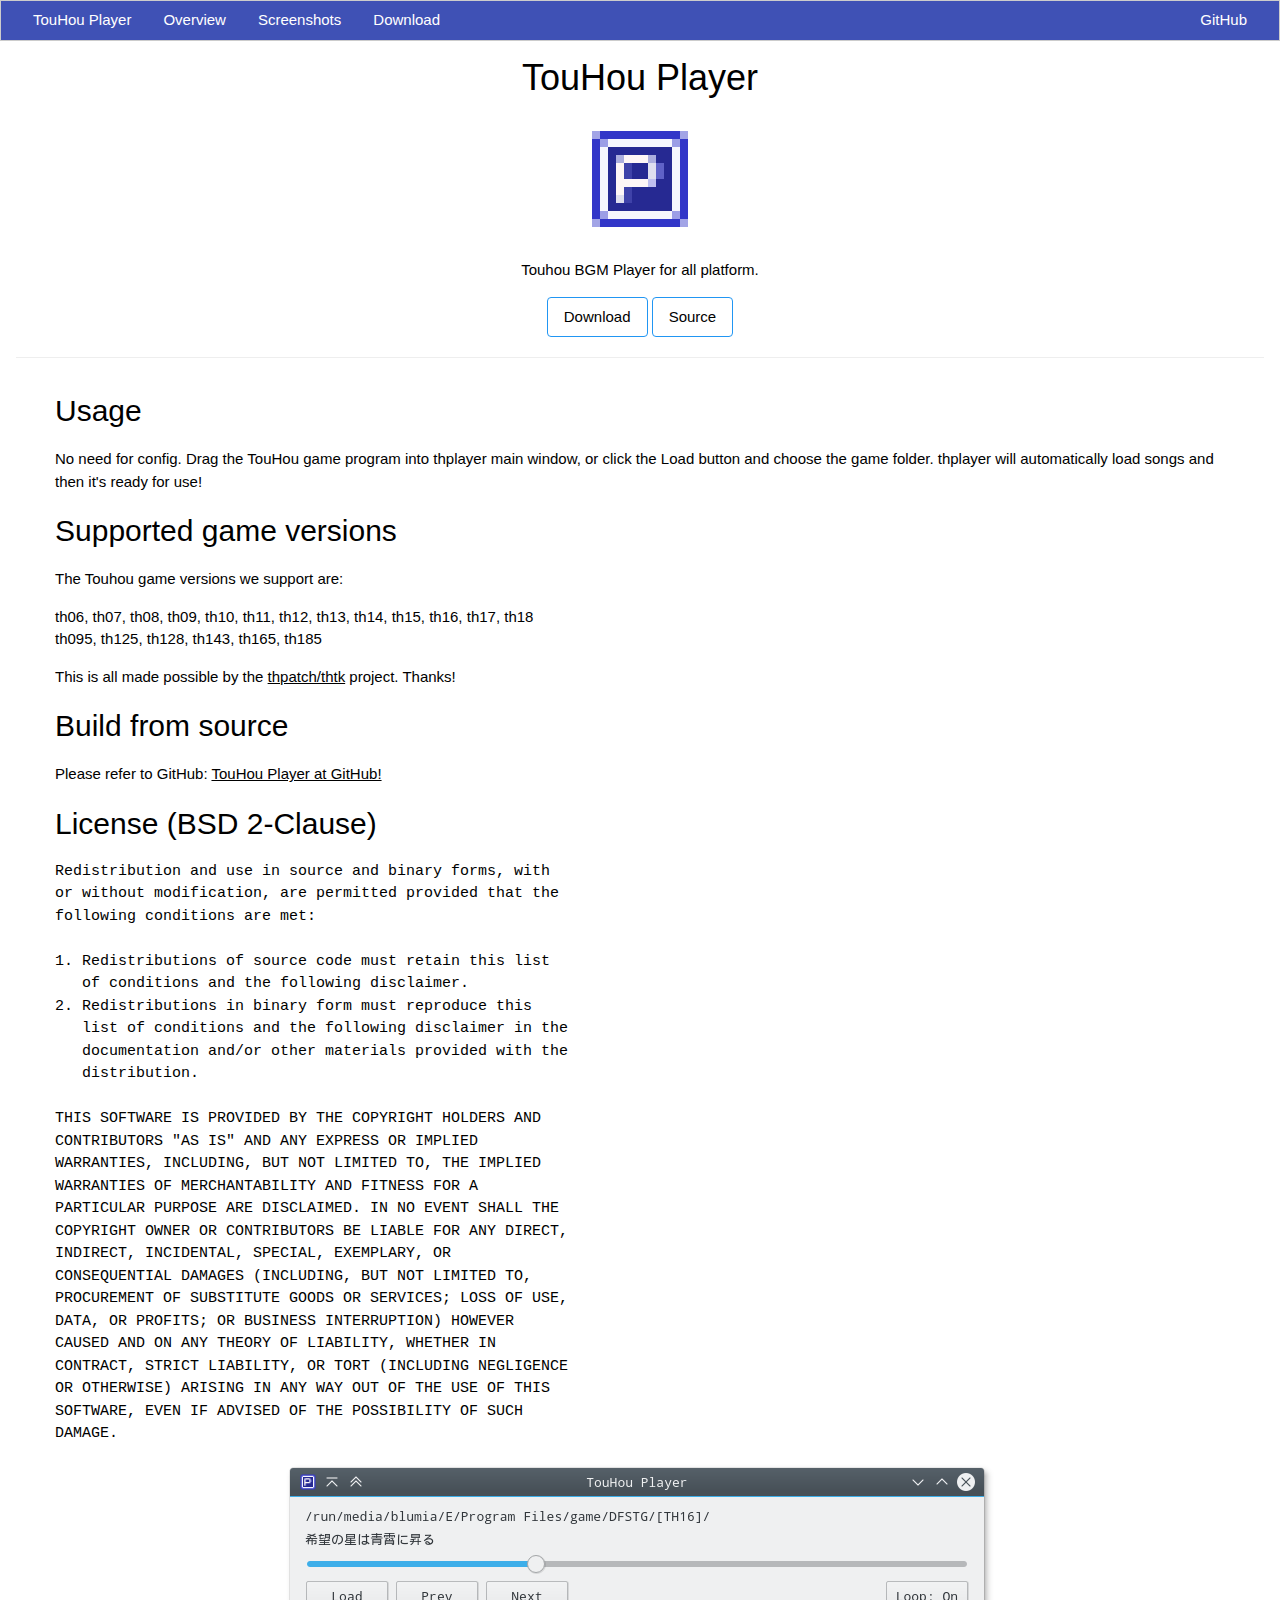
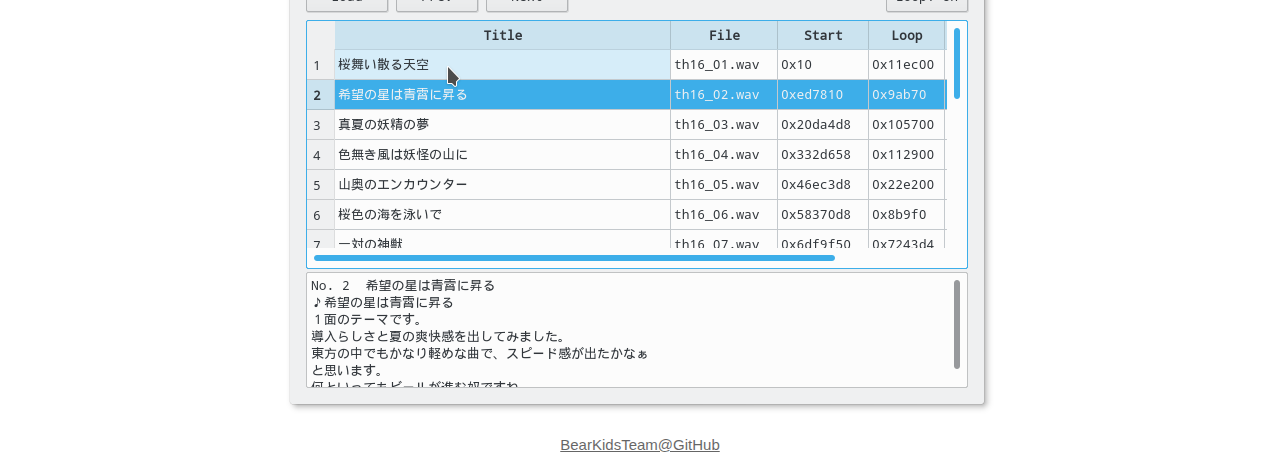
<file: index.html>
<!DOCTYPE html>
<html>
<head>
	<title>TouHou Player</title>
	<link rel="icon" href="./favicon.ico" />
	<link type="text/css" href="./w3.css" rel="stylesheet">
	<link type="text/css" href="./site.css" rel="stylesheet">
	<script src="./moon.min.js"></script>
</head>
<body>
<div class="w3-bar w3-border w3-indigo">
	<div class="w3-container">
		<button class="w3-bar-item w3-indigo">TouHou Player</button>
		<a href="#" class="w3-bar-item w3-button">Overview</a>
		<a href="./screenshots.html" class="w3-bar-item w3-button">Screenshots</a>
		<a href="./download.html" class="w3-bar-item w3-button">Download</a>
		<a href="https://github.com/BearKidsTeam/thplayer" class="w3-bar-item w3-button w3-hover-black w3-right">GitHub</a>
	</div>
</div>
	<div id="app1" class="w3-container">
		<div class="w3-center">
			<h1>TouHou Player</h1>
			<img src="./img/thplayer.png" style="width:128px"><br/>
			<p>Touhou BGM Player for all platform.</p>
		</div>
		<div class="w3-row w3-center">
			<a href="./download.html" class="w3-btn w3-white w3-border w3-border-blue w3-round">Download</a>
			<a href="https://github.com/BearKidsTeam/thplayer" class="w3-btn w3-white w3-border w3-border-blue w3-round">Source</a>
		</div>
		<hr/>
		<div class="w3-row bl-container"><!--?-->
			<div m-if="osname === 'mac'">
				<p><em>Please notice that <code>thplayer</code> doesn't support Mac for now.</em></p>
				<p>If you would like to help us make it possible run under Mac, fell free to send us a Pull Request or patch!</p>
			</div>
			<h2>Usage</h2>
			<p>No need for config. Drag the TouHou game program into thplayer main window, or click the Load button and choose the game folder. thplayer will automatically load songs and then it's ready for use!</p>
			<h2>Supported game versions</h2>
			<p>The Touhou game versions we support are:</p>
			<p>th06, th07, th08, th09, th10, th11, th12, th13, th14, th15, th16, th17, th18<br>th095, th125, th128, th143, th165, th185</p>
			<p>This is all made possible by the <a href="https://github.com/thpatch/thtk/">thpatch/thtk</a> project. Thanks!</p>
			<h2>Build from source</h2>
			<p>Please refer to GitHub: <a href="https://github.com/BearKidsTeam/thplayer">TouHou Player at GitHub!</a></p>
			<h2>License (BSD 2-Clause)</h2>
<pre><code>Redistribution and use in source and binary forms, with
or without modification, are permitted provided that the
following conditions are met:

1. Redistributions of source code must retain this list
   of conditions and the following disclaimer.
2. Redistributions in binary form must reproduce this
   list of conditions and the following disclaimer in the
   documentation and/or other materials provided with the
   distribution.

THIS SOFTWARE IS PROVIDED BY THE COPYRIGHT HOLDERS AND
CONTRIBUTORS "AS IS" AND ANY EXPRESS OR IMPLIED
WARRANTIES, INCLUDING, BUT NOT LIMITED TO, THE IMPLIED
WARRANTIES OF MERCHANTABILITY AND FITNESS FOR A
PARTICULAR PURPOSE ARE DISCLAIMED. IN NO EVENT SHALL THE
COPYRIGHT OWNER OR CONTRIBUTORS BE LIABLE FOR ANY DIRECT,
INDIRECT, INCIDENTAL, SPECIAL, EXEMPLARY, OR
CONSEQUENTIAL DAMAGES (INCLUDING, BUT NOT LIMITED TO,
PROCUREMENT OF SUBSTITUTE GOODS OR SERVICES; LOSS OF USE,
DATA, OR PROFITS; OR BUSINESS INTERRUPTION) HOWEVER
CAUSED AND ON ANY THEORY OF LIABILITY, WHETHER IN
CONTRACT, STRICT LIABILITY, OR TORT (INCLUDING NEGLIGENCE
OR OTHERWISE) ARISING IN ANY WAY OUT OF THE USE OF THIS
SOFTWARE, EVEN IF ADVISED OF THE POSSIBILITY OF SUCH
DAMAGE.
</code></pre>
		</div>
		<div class="w3-row w3-center">
			<img m-if="osname === 'windows'" src="./img/win.png" style="max-width: 100%" alt="Windows"/>
			<img m-if="osname === 'linux'" src="./img/linux.png" style="max-width: 100%" alt="Linux"/>
			<img m-if="osname === 'mac'" src="./img/macos.png" style="max-width: 100%" alt="macOS"/>
		</div>
	</div>
	<div class="w3-container">
		<p class="w3-opacity w3-center"><a href="https://github.com/BearKidsTeam">BearKidsTeam@GitHub</a></p>
	</div>
	<script src="./site.js"></script>
</body>
</html>
</file>
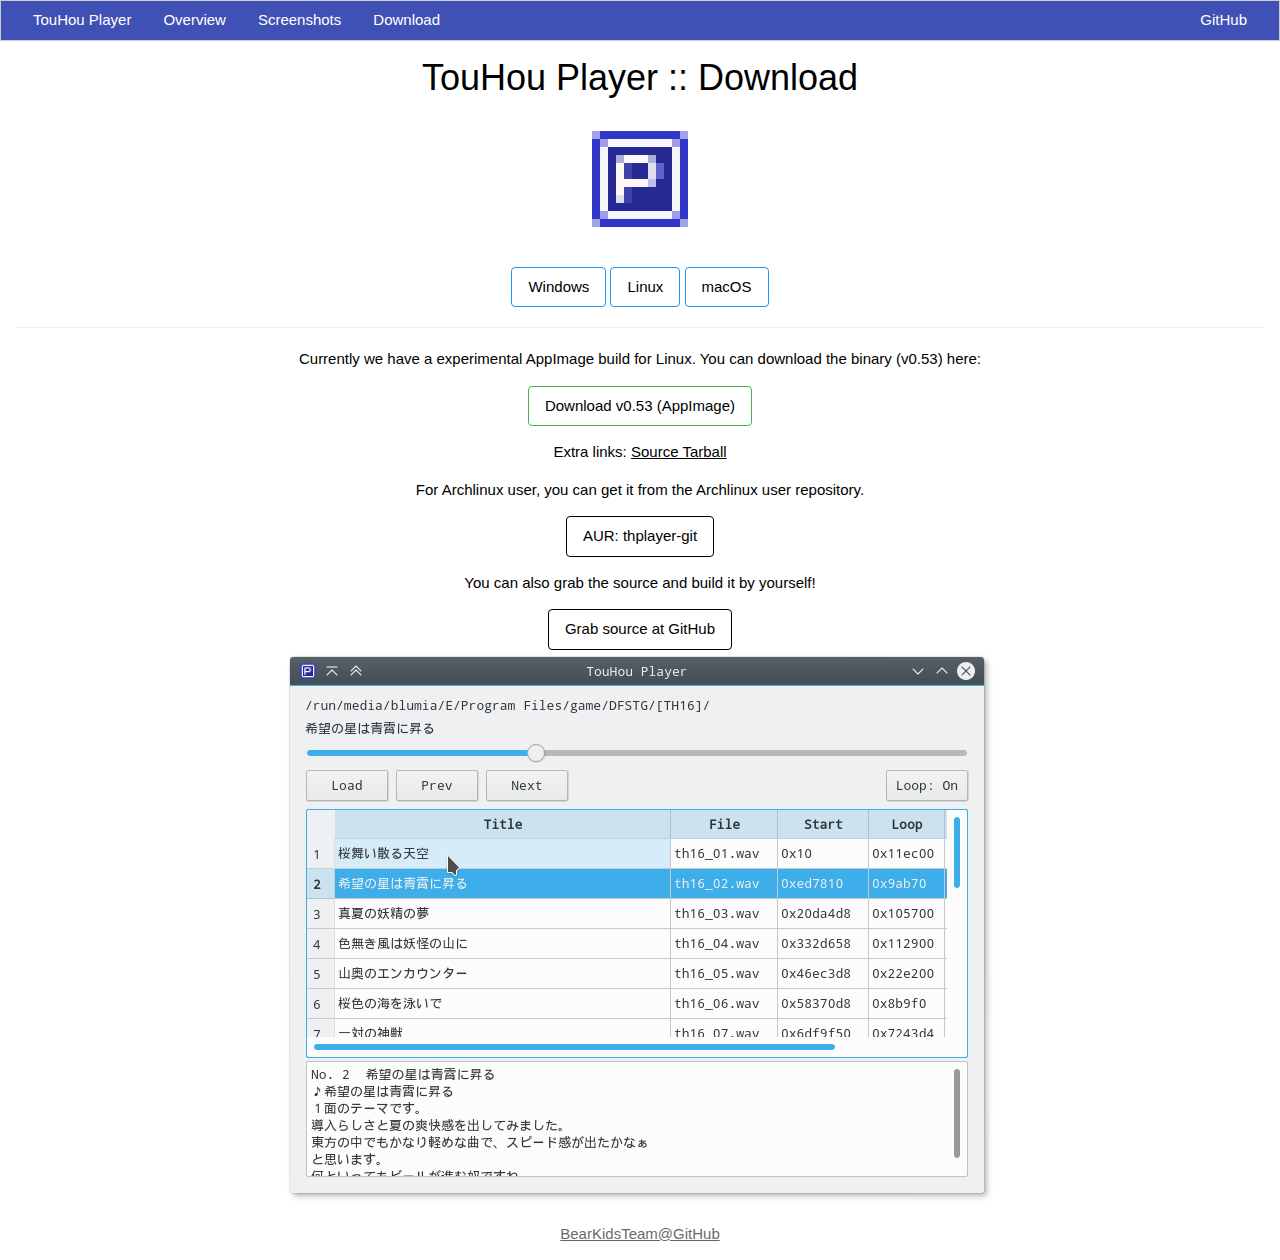
<file: download.html>
<!DOCTYPE html>
<html>
<head>
	<title>TouHou Player</title>
	<link rel="icon" href="./favicon.ico" />
	<link type="text/css" href="./w3.css" rel="stylesheet">
	<link type="text/css" href="./site.css" rel="stylesheet">
	<script src="./moon.min.js"></script>
</head>
<body>
<div class="w3-bar w3-border w3-indigo">
	<div class="w3-container">
		<button class="w3-bar-item w3-indigo">TouHou Player</button>
		<a href="./index.html" class="w3-bar-item w3-button">Overview</a>
		<a href="./screenshots.html" class="w3-bar-item w3-button">Screenshots</a>
		<a href="#" class="w3-bar-item w3-button">Download</a>
		<a href="https://github.com/BearKidsTeam/thplayer" class="w3-bar-item w3-button w3-hover-black w3-right">GitHub</a>
	</div>
</div>
	<div id="app1" class="w3-container">
		<div class="w3-center">
			<h1>TouHou Player :: Download</h1>
			<img src="./img/thplayer.png" style="width:128px"><br/><br/>
		</div>
		<div class="w3-row w3-center">
			<button m-on:click="setos('windows')" class="w3-btn w3-white w3-border w3-border-blue w3-round">Windows</button>
			<button m-on:click="setos('linux')" class="w3-btn w3-white w3-border w3-border-blue w3-round">Linux</button>
			<button m-on:click="setos('mac')" class="w3-btn w3-white w3-border w3-border-blue w3-round">macOS</button>
		</div>
		<div class="w3-row w3-center">
			<hr/>
			<div m-if="osname === 'windows'">
				<p>Currently we have a experimental build for Windows. You can download the binary (v0.53) here:</p>
				<a href="https://github.com/BearKidsTeam/thplayer/releases/download/v0.53/thplayer-v0.53-Windows-x86_64-static.zip" class="w3-btn w3-white w3-border w3-border-green w3-round">Download v0.53 (Portable Zip)</a>
				<p>Extra links: <!--a href="https://go.microsoft.com/fwlink/?LinkId=746572">MSVCRT 2017 64-bit</a> |--> <a href="https://github.com/BearKidsTeam/thplayer/archive/v0.53.tar.gz">Source Tarball</a></p>
				<p>You can also grab the source code and build it by your self!</p>
				<a href="https://github.com/BearKidsTeam/thplayer" class="w3-btn w3-white w3-border w3-border-black w3-round">Grab source at GitHub</a>
			</div>
			<div m-if="osname === 'linux'">
				<p>Currently we have a experimental AppImage build for Linux. You can download the binary (v0.53) here:</p>
				<a href="https://github.com/BearKidsTeam/thplayer/releases/download/v0.53/thplayer-v0.53-Linux-x86_64-AppImage.zip" class="w3-btn w3-white w3-border w3-border-green w3-round">Download v0.53 (AppImage)</a>
				<p>Extra links: <a href="https://github.com/BearKidsTeam/thplayer/archive/v0.35.tar.gz">Source Tarball</a></p>
				<p>For Archlinux user, you can get it from the Archlinux user repository.</p>
				<a href="https://aur.archlinux.org/packages/thplayer-git/" class="w3-btn w3-white w3-border w3-border-black w3-round">AUR: thplayer-git</a>
				<p>You can also grab the source and build it by yourself!</p>
				<a href="https://github.com/BearKidsTeam/thplayer" class="w3-btn w3-white w3-border w3-border-black w3-round">Grab source at GitHub</a>
			</div>
			<div m-if="osname === 'mac'">
				<p>We don't have a regular stable binary package release for now, so it's recommended to grab the source and build it by yourself!</p>
				<a href="https://github.com/BearKidsTeam/thplayer" class="w3-btn w3-white w3-border w3-border-black w3-round">Grab source at GitHub</a>
				<p>There is an <b>outdated</b> binary release which you can use. You can download the binary (v0.35) here:</p>
				<a href="https://github.com/BearKidsTeam/thplayer/releases/download/v0.35/thplayer-v0.35-macos.zip" class="w3-btn w3-white w3-border w3-round">Download v0.35 (thplayer-v0.35-macos.zip)</a>
				<p>Extra links: <a href="https://github.com/BearKidsTeam/thplayer/archive/v0.35.tar.gz">Source Tarball</a></p>
			</div>
		</div>
		<div class="w3-row w3-center">
			<img m-if="osname === 'windows'" src="./img/win.png" style="max-width: 100%" alt="Windows"/>
			<img m-if="osname === 'linux'" src="./img/linux.png" style="max-width: 100%" alt="Linux"/>
			<img m-if="osname === 'mac'" src="./img/macos.png" style="max-width: 100%" alt="macOS"/>
		</div>
	</div>
	<div class="w3-container">
		<p class="w3-opacity w3-center"><a href="https://github.com/BearKidsTeam">BearKidsTeam@GitHub</a></p>
	</div>
	<script src="./site.js"></script>
</body>
</html>
</file>
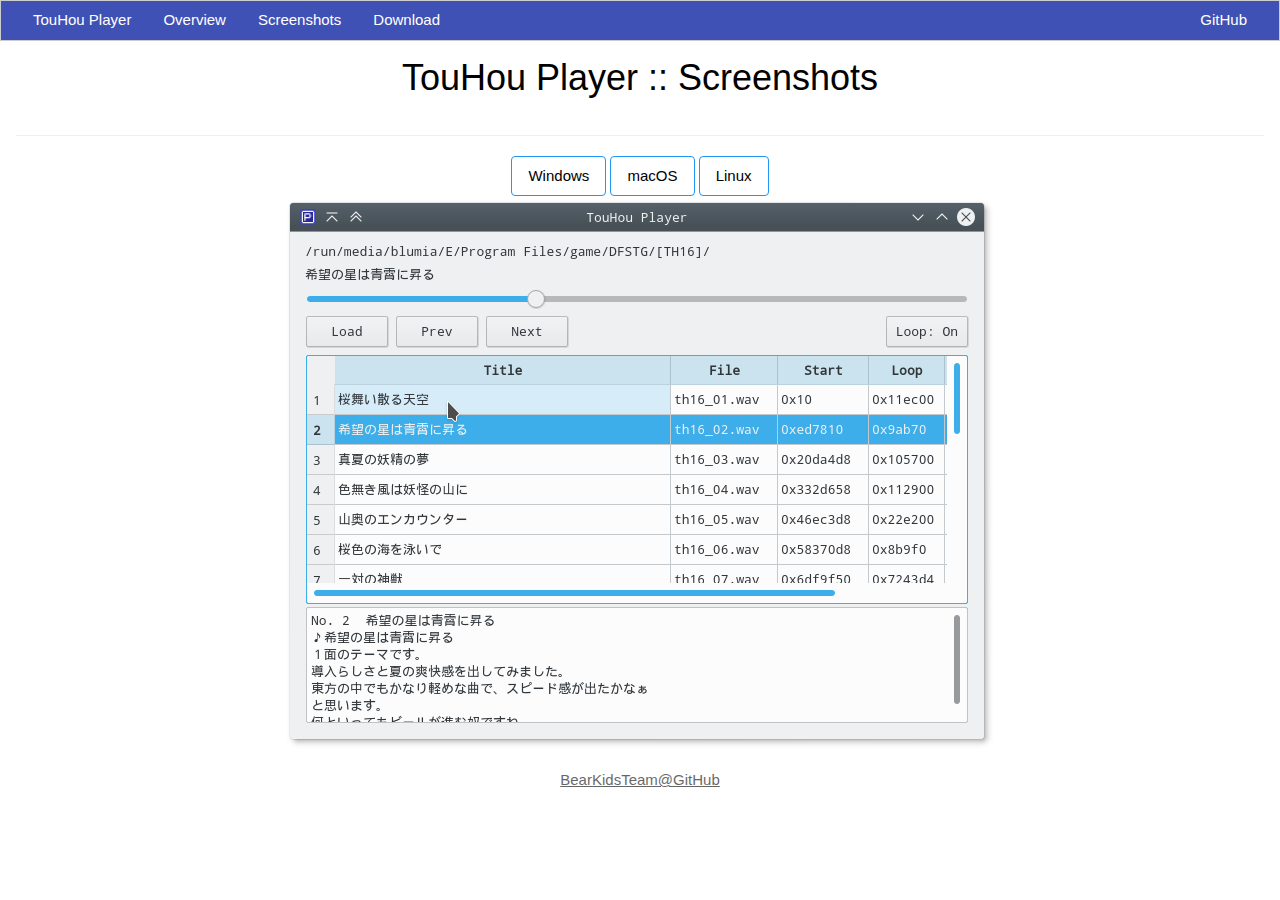
<file: screenshots.html>
<!DOCTYPE html>
<html>
<head>
	<title>TouHou Player</title>
	<link rel="icon" href="./favicon.ico" />
	<link type="text/css" href="./w3.css" rel="stylesheet">
	<link type="text/css" href="./site.css" rel="stylesheet">
	<script src="./moon.min.js"></script>
</head>
<body>
<div class="w3-bar w3-border w3-indigo">
	<div class="w3-container">
		<button class="w3-bar-item w3-indigo">TouHou Player</button>
		<a href="./index.html" class="w3-bar-item w3-button">Overview</a>
		<a href="#" class="w3-bar-item w3-button">Screenshots</a>
		<a href="./download.html" class="w3-bar-item w3-button">Download</a>
		<a href="https://github.com/BearKidsTeam/thplayer" class="w3-bar-item w3-button w3-hover-black w3-right">GitHub</a>
	</div>
</div>
	<div id="app1" class="w3-container">
		<div class="w3-center">
			<h1>TouHou Player :: Screenshots</h1>
		</div>
		<div class="w3-row w3-center">
			<hr/>
			<button m-on:click="setos('windows')" class="w3-btn w3-white w3-border w3-border-blue w3-round">Windows</button>
			<button m-on:click="setos('mac')" class="w3-btn w3-white w3-border w3-border-blue w3-round">macOS</button>
			<button m-on:click="setos('linux')" class="w3-btn w3-white w3-border w3-border-blue w3-round">Linux</button>
		</div>
		<div class="w3-row w3-center">
			<img m-if="osname === 'windows'" src="./img/win.png" style="max-width: 100%" alt="Windows"/>
			<img m-if="osname === 'linux'" src="./img/linux.png" style="max-width: 100%" alt="Linux"/>
			<img m-if="osname === 'mac'" src="./img/macos.png" style="max-width: 100%" alt="macOS"/>
		</div>
	</div>
	<div class="w3-container">
		<p class="w3-opacity w3-center"><a href="https://github.com/BearKidsTeam">BearKidsTeam@GitHub</a></p>
	</div>
	<script src="./site.js"></script>
</body>
</html>
</file>
<file: site.css>
@media screen and (min-width: 1200px) {
	.bl-container {
		width: 1170px!important;
	}
}

@media screen and (min-width: 992px) {
	.bl-container {
		width: 970px;
	}
}

@media screen and (min-width: 768px) {
	.bl-container {
		width: 750px;
	}
}

.bl-container {
	margin-right: auto;
	margin-left: auto;
}
</file>
